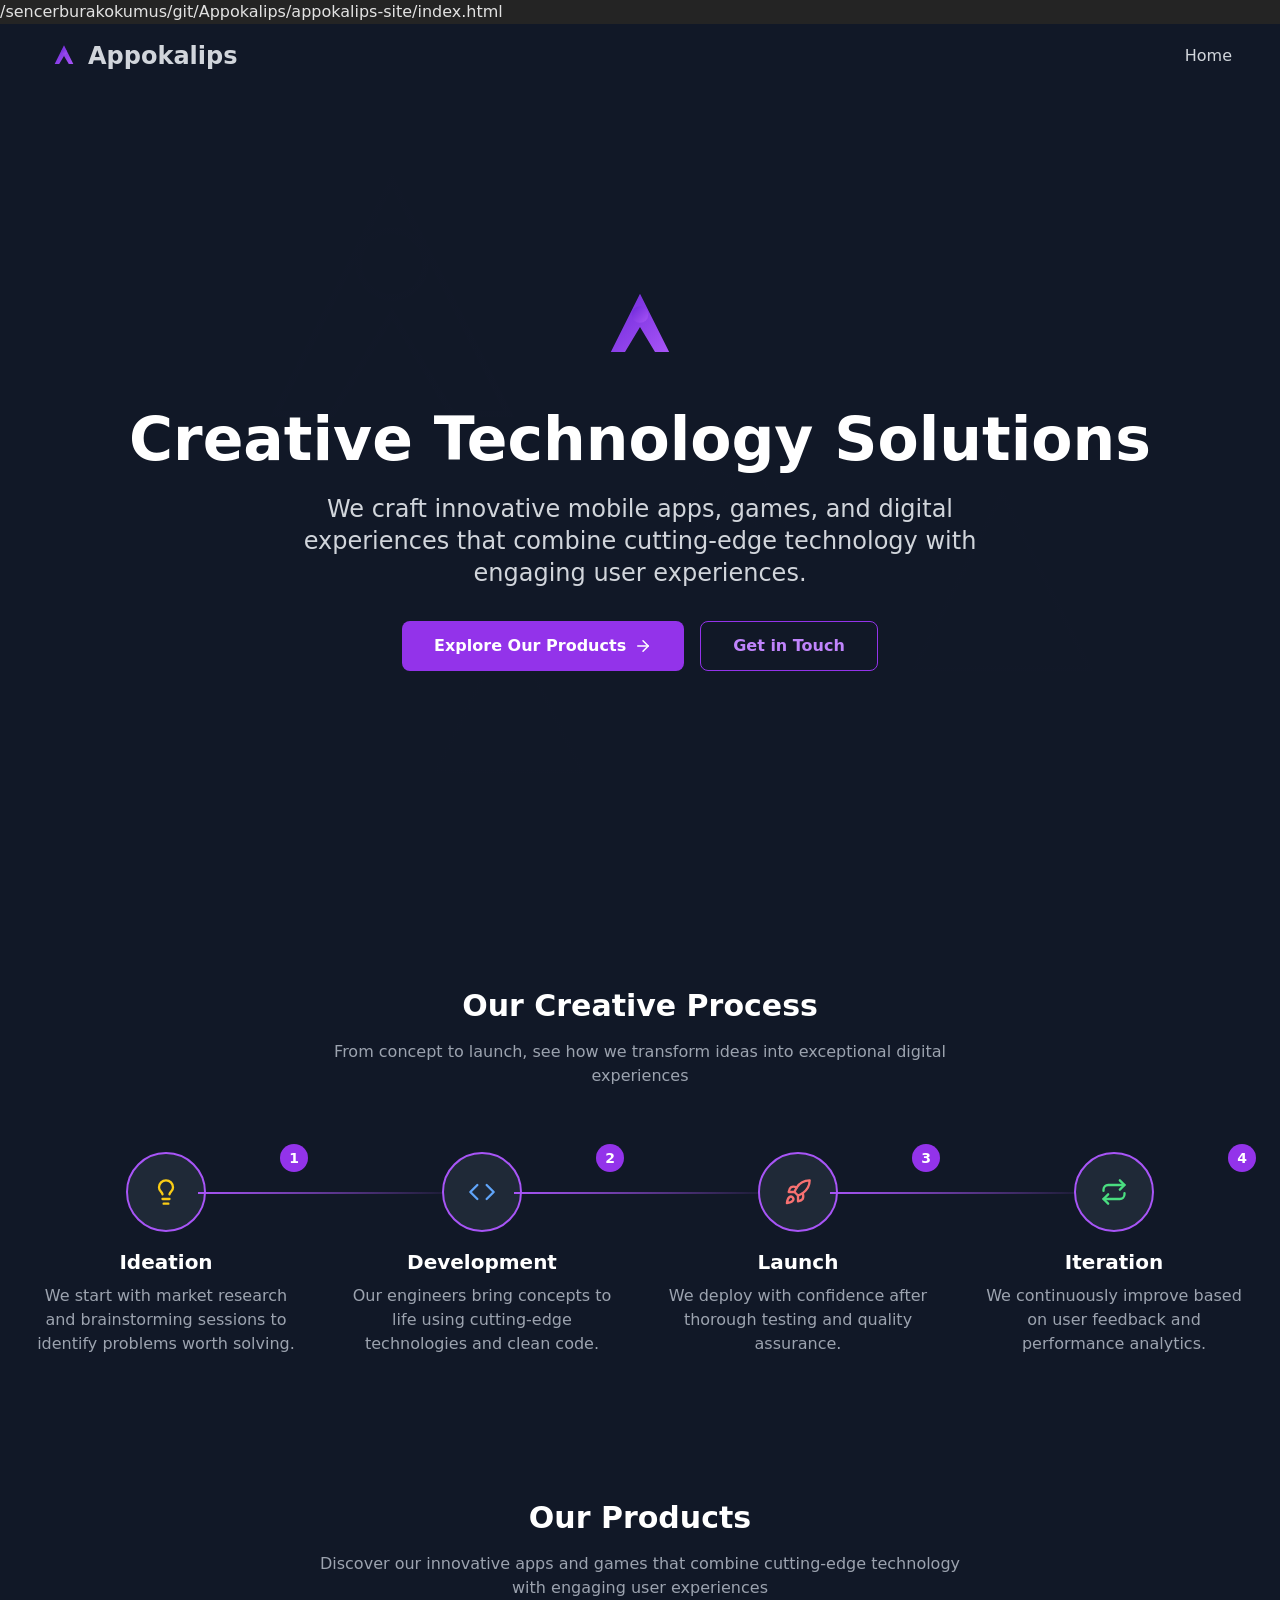
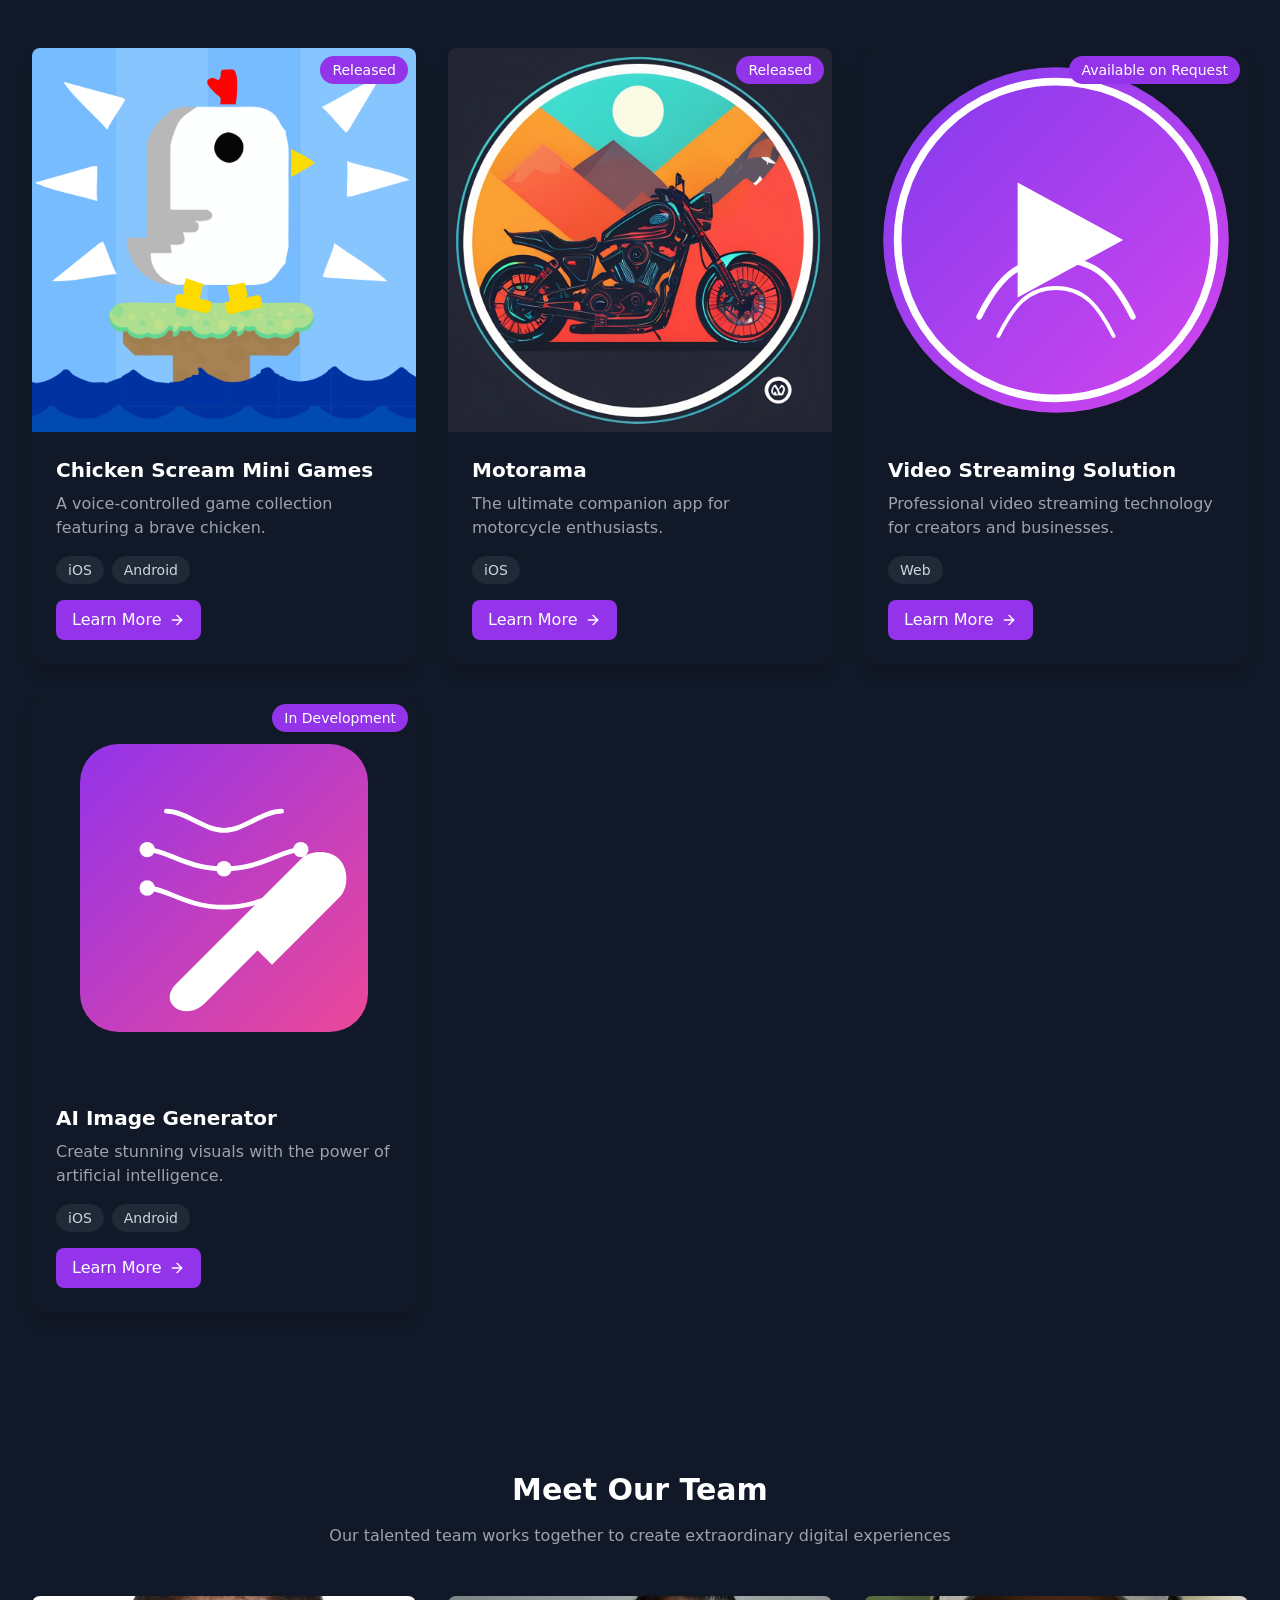
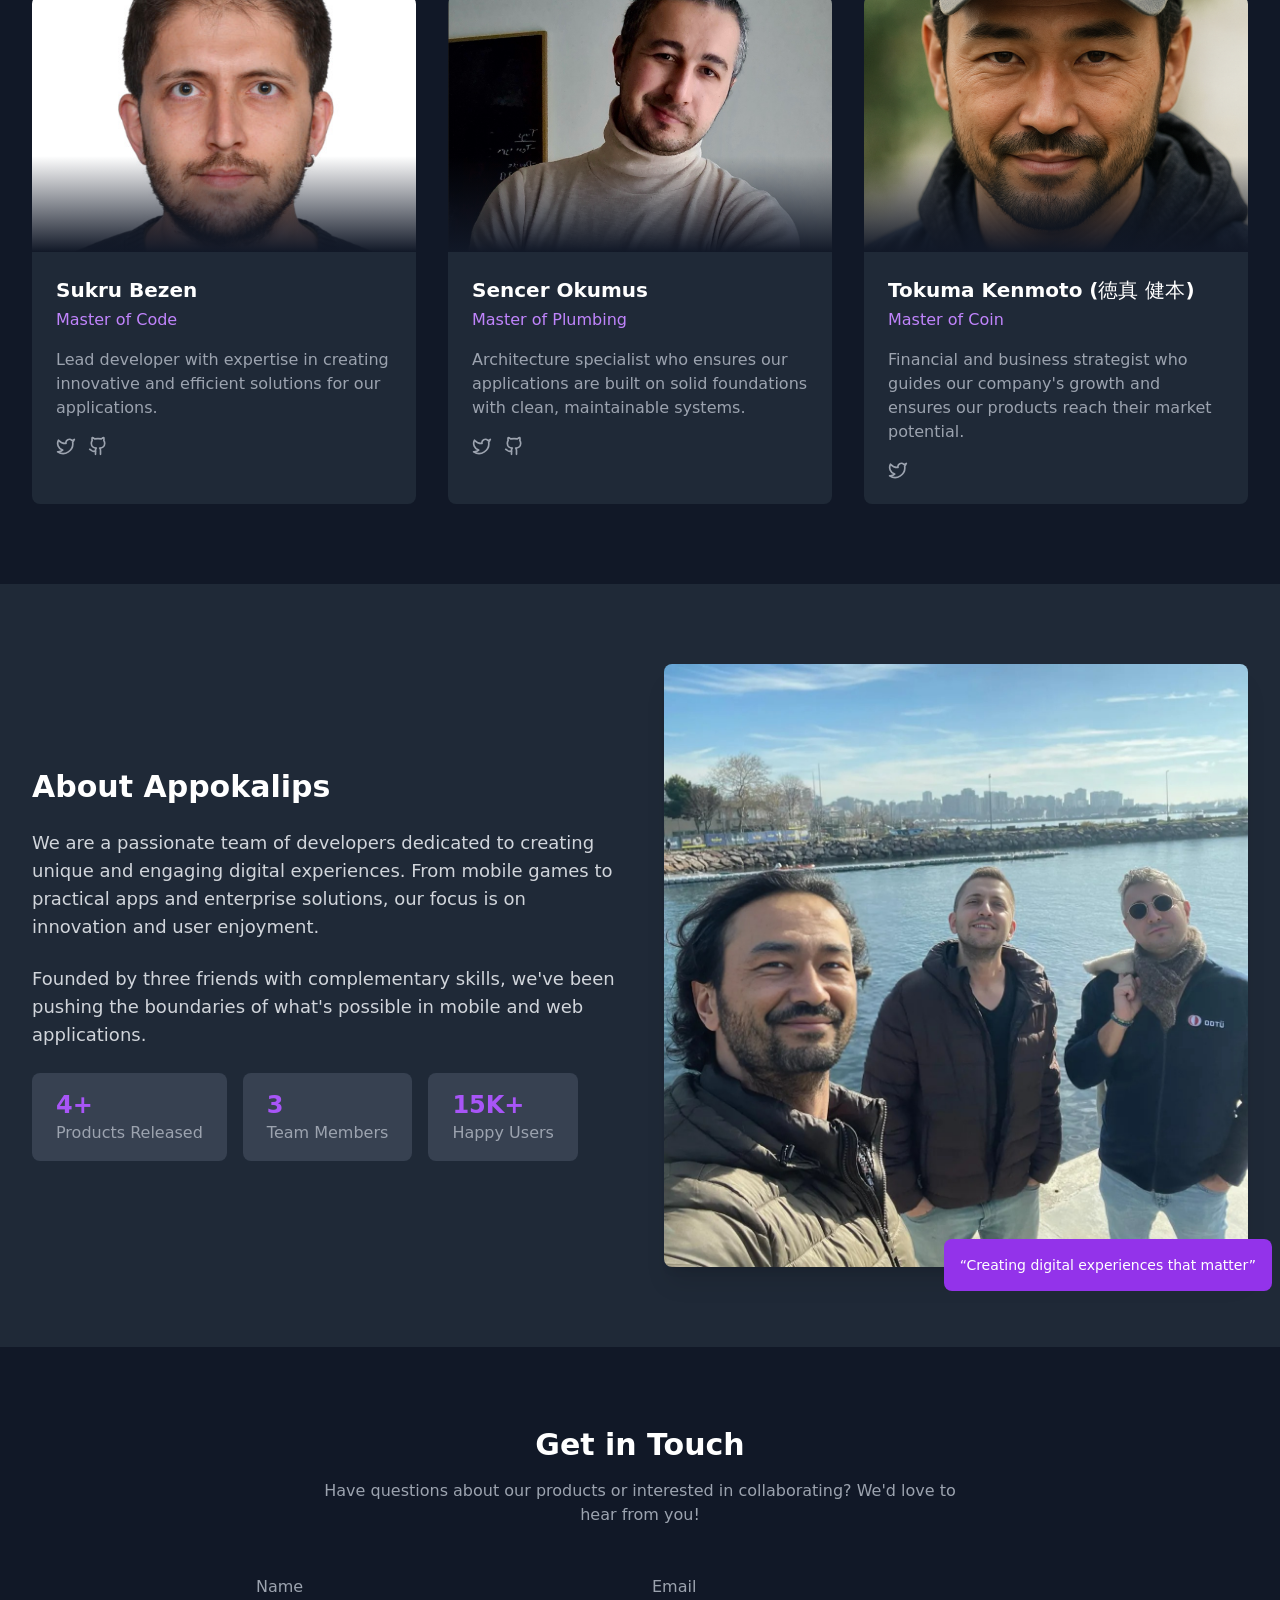
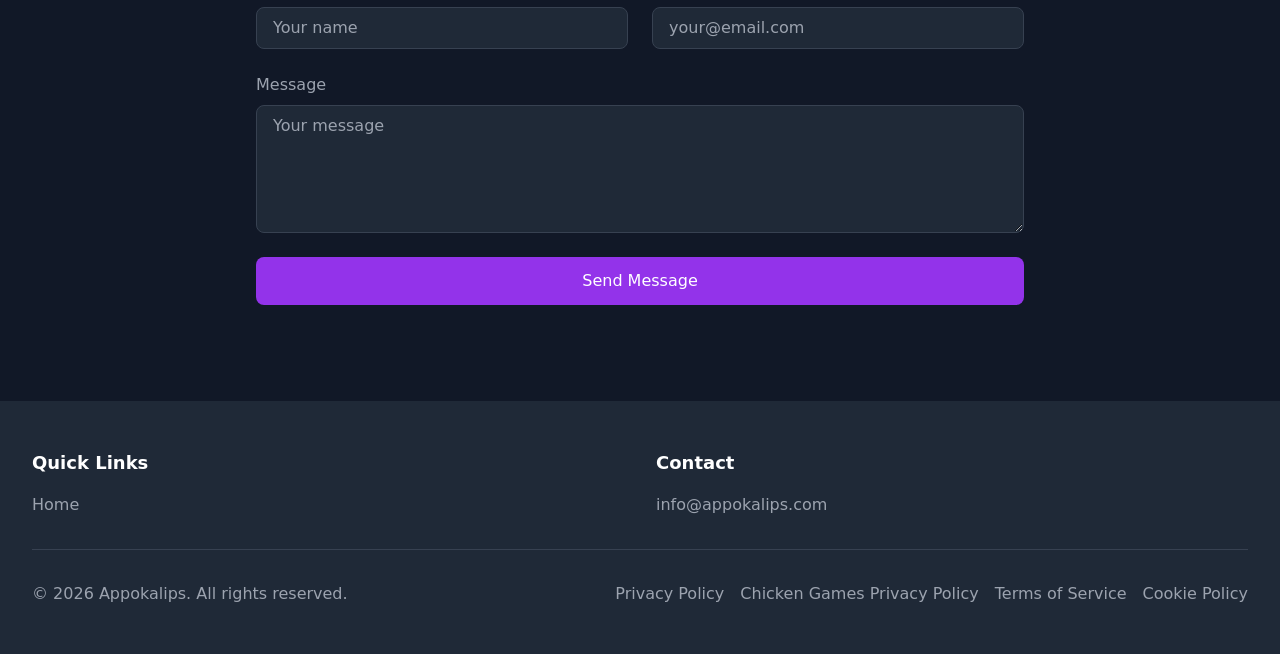
<file: index.html>
/sencerburakokumus/git/Appokalips/appokalips-site/index.html
<!doctype html>
<html lang="en">

<head>
  <meta charset="UTF-8" />
  <link rel="icon" type="image/svg+xml" href="/favicon.svg" />
  <link rel="apple-touch-icon" href="/apple-touch-icon.png" />
  <meta name="viewport" content="width=device-width, initial-scale=1.0" />
  <title>Appokalips | Creative Technology Solutions</title>
  <meta name="description"
    content="We craft innovative mobile apps, games, and digital experiences that combine cutting-edge technology with engaging user experiences." />
  <meta name="keywords"
    content="mobile apps, game development, technology, voice control games, Chicken Scream, Motorama, AI generation, video streaming" />
  <meta name="author" content="Appokalips" />
  <link rel="manifest" href="/manifest.json" />

  <!-- Open Graph / Facebook -->
  <meta property="og:type" content="website" />
  <meta property="og:url" content="https://appokalips.com/" />
  <meta property="og:title" content="Appokalips | Creative Technology Solutions" />
  <meta property="og:description"
    content="We craft innovative mobile apps, games, and digital experiences that combine cutting-edge technology with engaging user experiences." />
  <meta property="og:image" content="https://appokalips.com/og-image.png" />

  <!-- Twitter -->
  <meta property="twitter:card" content="summary_large_image" />
  <meta property="twitter:url" content="https://appokalips.com/" />
  <meta property="twitter:title" content="Appokalips | Creative Technology Solutions" />
  <meta property="twitter:description"
    content="We craft innovative mobile apps, games, and digital experiences that combine cutting-edge technology with engaging user experiences." />
  <meta property="twitter:image" content="https://appokalips.com/og-image.png" />

  <!-- Theme color for browser -->
  <meta name="theme-color" content="#6d28d9" />

  <!-- Script for GitHub Pages SPA routing -->
  <script type="text/javascript">
    // Single Page Apps for GitHub Pages
    // MIT License
    // https://github.com/rafgraph/spa-github-pages
    // This script checks to see if a redirect is present in the query string,
    // converts it back into the correct URL and adds it to the
    // browser's history using window.history.replaceState(...),
    // which won't cause the browser to attempt to load the new URL.
    // When the single page app is loaded further down, the router will
    // use this URL for routing instead.
    (function (l) {
      if (l.search[1] === '/') {
        var decoded = l.search.slice(1).split('&').map(function (s) {
          return s.replace(/~and~/g, '&')
        }).join('?');
        window.history.replaceState(null, null,
          l.pathname.slice(0, -1) + decoded + l.hash
        );
      }
    }(window.location))
  </script>
  <script type="module" crossorigin src="/assets/index-CtcYbwNn.js"></script>
  <link rel="stylesheet" crossorigin href="/assets/index-BwpuL2U4.css">
</head>

<body>
  <div id="root"></div>
</body>

</html>
</file>
<file: assets/index-BwpuL2U4.css>
*,:before,:after{--tw-border-spacing-x: 0;--tw-border-spacing-y: 0;--tw-translate-x: 0;--tw-translate-y: 0;--tw-rotate: 0;--tw-skew-x: 0;--tw-skew-y: 0;--tw-scale-x: 1;--tw-scale-y: 1;--tw-pan-x: ;--tw-pan-y: ;--tw-pinch-zoom: ;--tw-scroll-snap-strictness: proximity;--tw-gradient-from-position: ;--tw-gradient-via-position: ;--tw-gradient-to-position: ;--tw-ordinal: ;--tw-slashed-zero: ;--tw-numeric-figure: ;--tw-numeric-spacing: ;--tw-numeric-fraction: ;--tw-ring-inset: ;--tw-ring-offset-width: 0px;--tw-ring-offset-color: #fff;--tw-ring-color: rgb(59 130 246 / .5);--tw-ring-offset-shadow: 0 0 #0000;--tw-ring-shadow: 0 0 #0000;--tw-shadow: 0 0 #0000;--tw-shadow-colored: 0 0 #0000;--tw-blur: ;--tw-brightness: ;--tw-contrast: ;--tw-grayscale: ;--tw-hue-rotate: ;--tw-invert: ;--tw-saturate: ;--tw-sepia: ;--tw-drop-shadow: ;--tw-backdrop-blur: ;--tw-backdrop-brightness: ;--tw-backdrop-contrast: ;--tw-backdrop-grayscale: ;--tw-backdrop-hue-rotate: ;--tw-backdrop-invert: ;--tw-backdrop-opacity: ;--tw-backdrop-saturate: ;--tw-backdrop-sepia: ;--tw-contain-size: ;--tw-contain-layout: ;--tw-contain-paint: ;--tw-contain-style: }::backdrop{--tw-border-spacing-x: 0;--tw-border-spacing-y: 0;--tw-translate-x: 0;--tw-translate-y: 0;--tw-rotate: 0;--tw-skew-x: 0;--tw-skew-y: 0;--tw-scale-x: 1;--tw-scale-y: 1;--tw-pan-x: ;--tw-pan-y: ;--tw-pinch-zoom: ;--tw-scroll-snap-strictness: proximity;--tw-gradient-from-position: ;--tw-gradient-via-position: ;--tw-gradient-to-position: ;--tw-ordinal: ;--tw-slashed-zero: ;--tw-numeric-figure: ;--tw-numeric-spacing: ;--tw-numeric-fraction: ;--tw-ring-inset: ;--tw-ring-offset-width: 0px;--tw-ring-offset-color: #fff;--tw-ring-color: rgb(59 130 246 / .5);--tw-ring-offset-shadow: 0 0 #0000;--tw-ring-shadow: 0 0 #0000;--tw-shadow: 0 0 #0000;--tw-shadow-colored: 0 0 #0000;--tw-blur: ;--tw-brightness: ;--tw-contrast: ;--tw-grayscale: ;--tw-hue-rotate: ;--tw-invert: ;--tw-saturate: ;--tw-sepia: ;--tw-drop-shadow: ;--tw-backdrop-blur: ;--tw-backdrop-brightness: ;--tw-backdrop-contrast: ;--tw-backdrop-grayscale: ;--tw-backdrop-hue-rotate: ;--tw-backdrop-invert: ;--tw-backdrop-opacity: ;--tw-backdrop-saturate: ;--tw-backdrop-sepia: ;--tw-contain-size: ;--tw-contain-layout: ;--tw-contain-paint: ;--tw-contain-style: }*,:before,:after{box-sizing:border-box;border-width:0;border-style:solid;border-color:#e5e7eb}:before,:after{--tw-content: ""}html,:host{line-height:1.5;-webkit-text-size-adjust:100%;-moz-tab-size:4;-o-tab-size:4;tab-size:4;font-family:ui-sans-serif,system-ui,sans-serif,"Apple Color Emoji","Segoe UI Emoji",Segoe UI Symbol,"Noto Color Emoji";font-feature-settings:normal;font-variation-settings:normal;-webkit-tap-highlight-color:transparent}body{margin:0;line-height:inherit}hr{height:0;color:inherit;border-top-width:1px}abbr:where([title]){-webkit-text-decoration:underline dotted;text-decoration:underline dotted}h1,h2,h3,h4,h5,h6{font-size:inherit;font-weight:inherit}a{color:inherit;text-decoration:inherit}b,strong{font-weight:bolder}code,kbd,samp,pre{font-family:ui-monospace,SFMono-Regular,Menlo,Monaco,Consolas,Liberation Mono,Courier New,monospace;font-feature-settings:normal;font-variation-settings:normal;font-size:1em}small{font-size:80%}sub,sup{font-size:75%;line-height:0;position:relative;vertical-align:baseline}sub{bottom:-.25em}sup{top:-.5em}table{text-indent:0;border-color:inherit;border-collapse:collapse}button,input,optgroup,select,textarea{font-family:inherit;font-feature-settings:inherit;font-variation-settings:inherit;font-size:100%;font-weight:inherit;line-height:inherit;letter-spacing:inherit;color:inherit;margin:0;padding:0}button,select{text-transform:none}button,input:where([type=button]),input:where([type=reset]),input:where([type=submit]){-webkit-appearance:button;background-color:transparent;background-image:none}:-moz-focusring{outline:auto}:-moz-ui-invalid{box-shadow:none}progress{vertical-align:baseline}::-webkit-inner-spin-button,::-webkit-outer-spin-button{height:auto}[type=search]{-webkit-appearance:textfield;outline-offset:-2px}::-webkit-search-decoration{-webkit-appearance:none}::-webkit-file-upload-button{-webkit-appearance:button;font:inherit}summary{display:list-item}blockquote,dl,dd,h1,h2,h3,h4,h5,h6,hr,figure,p,pre{margin:0}fieldset{margin:0;padding:0}legend{padding:0}ol,ul,menu{list-style:none;margin:0;padding:0}dialog{padding:0}textarea{resize:vertical}input::-moz-placeholder,textarea::-moz-placeholder{opacity:1;color:#9ca3af}input::placeholder,textarea::placeholder{opacity:1;color:#9ca3af}button,[role=button]{cursor:pointer}:disabled{cursor:default}img,svg,video,canvas,audio,iframe,embed,object{display:block;vertical-align:middle}img,video{max-width:100%;height:auto}[hidden]:where(:not([hidden=until-found])){display:none}.invisible{visibility:hidden}.fixed{position:fixed}.absolute{position:absolute}.relative{position:relative}.inset-0{top:0;right:0;bottom:0;left:0}.-bottom-6{bottom:-1.5rem}.-right-2{right:-.5rem}.-right-6{right:-1.5rem}.-top-2{top:-.5rem}.bottom-0{bottom:0}.bottom-\[10\%\]{bottom:10%}.bottom-\[20\%\]{bottom:20%}.bottom-full{bottom:100%}.left-0{left:0}.left-1\/2{left:50%}.left-\[15\%\]{left:15%}.left-\[30\%\]{left:30%}.left-\[calc\(50\%\+2rem\)\]{left:calc(50% + 2rem)}.right-0{right:0}.right-2{right:.5rem}.right-\[10\%\]{right:10%}.right-\[35\%\]{right:35%}.top-10{top:2.5rem}.top-2{top:.5rem}.top-\[10\%\]{top:10%}.top-\[40\%\]{top:40%}.z-0{z-index:0}.z-10{z-index:10}.z-50{z-index:50}.mx-auto{margin-left:auto;margin-right:auto}.mb-1{margin-bottom:.25rem}.mb-12{margin-bottom:3rem}.mb-16{margin-bottom:4rem}.mb-2{margin-bottom:.5rem}.mb-3{margin-bottom:.75rem}.mb-4{margin-bottom:1rem}.mb-6{margin-bottom:1.5rem}.mb-8{margin-bottom:2rem}.ml-2{margin-left:.5rem}.mr-2{margin-right:.5rem}.mt-1{margin-top:.25rem}.mt-12{margin-top:3rem}.mt-4{margin-top:1rem}.mt-8{margin-top:2rem}.block{display:block}.flex{display:flex}.grid{display:grid}.hidden{display:none}.h-0\.5{height:.125rem}.h-16{height:4rem}.h-20{height:5rem}.h-24{height:6rem}.h-32{height:8rem}.h-64{height:16rem}.h-7{height:1.75rem}.h-\[60vh\]{height:60vh}.h-full{height:100%}.min-h-\[400px\]{min-height:400px}.min-h-screen{min-height:100vh}.w-20{width:5rem}.w-7{width:1.75rem}.w-fit{width:-moz-fit-content;width:fit-content}.w-full{width:100%}.max-w-2xl{max-width:42rem}.max-w-3xl{max-width:48rem}.max-w-4xl{max-width:56rem}.max-w-5xl{max-width:64rem}.max-w-7xl{max-width:80rem}.max-w-none{max-width:none}.max-w-xs{max-width:20rem}.flex-shrink-0{flex-shrink:0}.-translate-x-1\/2{--tw-translate-x: -50%;transform:translate(var(--tw-translate-x),var(--tw-translate-y)) rotate(var(--tw-rotate)) skew(var(--tw-skew-x)) skewY(var(--tw-skew-y)) scaleX(var(--tw-scale-x)) scaleY(var(--tw-scale-y))}.transform{transform:translate(var(--tw-translate-x),var(--tw-translate-y)) rotate(var(--tw-rotate)) skew(var(--tw-skew-x)) skewY(var(--tw-skew-y)) scaleX(var(--tw-scale-x)) scaleY(var(--tw-scale-y))}.animate-float-medium{animation:float 15s ease-in-out infinite}@keyframes float{0%,to{transform:translateY(0)}50%{transform:translateY(-20px)}}.animate-float-slow{animation:float 20s ease-in-out infinite}@keyframes floatReverse{0%,to{transform:translateY(0)}50%{transform:translateY(20px)}}.animate-float-slow-reverse{animation:floatReverse 25s ease-in-out infinite}@keyframes pulse{50%{opacity:.5}}.animate-pulse-slow{animation:pulse 3s cubic-bezier(.4,0,.6,1) infinite}@keyframes spin{to{transform:rotate(360deg)}}.animate-spin-very-slow{animation:spin 30s linear infinite}.cursor-not-allowed{cursor:not-allowed}.list-disc{list-style-type:disc}.grid-cols-1{grid-template-columns:repeat(1,minmax(0,1fr))}.flex-col{flex-direction:column}.flex-wrap{flex-wrap:wrap}.items-start{align-items:flex-start}.items-center{align-items:center}.justify-center{justify-content:center}.justify-between{justify-content:space-between}.gap-12{gap:3rem}.gap-2{gap:.5rem}.gap-4{gap:1rem}.gap-6{gap:1.5rem}.gap-8{gap:2rem}.space-x-2>:not([hidden])~:not([hidden]){--tw-space-x-reverse: 0;margin-right:calc(.5rem * var(--tw-space-x-reverse));margin-left:calc(.5rem * calc(1 - var(--tw-space-x-reverse)))}.space-x-3>:not([hidden])~:not([hidden]){--tw-space-x-reverse: 0;margin-right:calc(.75rem * var(--tw-space-x-reverse));margin-left:calc(.75rem * calc(1 - var(--tw-space-x-reverse)))}.space-x-4>:not([hidden])~:not([hidden]){--tw-space-x-reverse: 0;margin-right:calc(1rem * var(--tw-space-x-reverse));margin-left:calc(1rem * calc(1 - var(--tw-space-x-reverse)))}.space-y-1>:not([hidden])~:not([hidden]){--tw-space-y-reverse: 0;margin-top:calc(.25rem * calc(1 - var(--tw-space-y-reverse)));margin-bottom:calc(.25rem * var(--tw-space-y-reverse))}.space-y-2>:not([hidden])~:not([hidden]){--tw-space-y-reverse: 0;margin-top:calc(.5rem * calc(1 - var(--tw-space-y-reverse)));margin-bottom:calc(.5rem * var(--tw-space-y-reverse))}.space-y-3>:not([hidden])~:not([hidden]){--tw-space-y-reverse: 0;margin-top:calc(.75rem * calc(1 - var(--tw-space-y-reverse)));margin-bottom:calc(.75rem * var(--tw-space-y-reverse))}.space-y-4>:not([hidden])~:not([hidden]){--tw-space-y-reverse: 0;margin-top:calc(1rem * calc(1 - var(--tw-space-y-reverse)));margin-bottom:calc(1rem * var(--tw-space-y-reverse))}.space-y-6>:not([hidden])~:not([hidden]){--tw-space-y-reverse: 0;margin-top:calc(1.5rem * calc(1 - var(--tw-space-y-reverse)));margin-bottom:calc(1.5rem * var(--tw-space-y-reverse))}.space-y-8>:not([hidden])~:not([hidden]){--tw-space-y-reverse: 0;margin-top:calc(2rem * calc(1 - var(--tw-space-y-reverse)));margin-bottom:calc(2rem * var(--tw-space-y-reverse))}.overflow-hidden{overflow:hidden}.whitespace-nowrap{white-space:nowrap}.whitespace-pre-line{white-space:pre-line}.rounded{border-radius:.25rem}.rounded-full{border-radius:9999px}.rounded-lg{border-radius:.5rem}.rounded-md{border-radius:.375rem}.border{border-width:1px}.border-2{border-width:2px}.border-t{border-top-width:1px}.border-gray-700{--tw-border-opacity: 1;border-color:rgb(55 65 81 / var(--tw-border-opacity, 1))}.border-purple-500{--tw-border-opacity: 1;border-color:rgb(168 85 247 / var(--tw-border-opacity, 1))}.border-purple-600{--tw-border-opacity: 1;border-color:rgb(147 51 234 / var(--tw-border-opacity, 1))}.border-purple-900\/30{border-color:#581c874d}.bg-gray-700{--tw-bg-opacity: 1;background-color:rgb(55 65 81 / var(--tw-bg-opacity, 1))}.bg-gray-800{--tw-bg-opacity: 1;background-color:rgb(31 41 55 / var(--tw-bg-opacity, 1))}.bg-gray-900{--tw-bg-opacity: 1;background-color:rgb(17 24 39 / var(--tw-bg-opacity, 1))}.bg-gray-900\/95{background-color:#111827f2}.bg-green-900\/50{background-color:#14532d80}.bg-purple-600{--tw-bg-opacity: 1;background-color:rgb(147 51 234 / var(--tw-bg-opacity, 1))}.bg-purple-900{--tw-bg-opacity: 1;background-color:rgb(88 28 135 / var(--tw-bg-opacity, 1))}.bg-purple-900\/50{background-color:#581c8780}.bg-red-900\/50{background-color:#7f1d1d80}.bg-transparent{background-color:transparent}.bg-gradient-to-b{background-image:linear-gradient(to bottom,var(--tw-gradient-stops))}.bg-gradient-to-br{background-image:linear-gradient(to bottom right,var(--tw-gradient-stops))}.bg-gradient-to-r{background-image:linear-gradient(to right,var(--tw-gradient-stops))}.bg-gradient-to-t{background-image:linear-gradient(to top,var(--tw-gradient-stops))}.from-gray-800{--tw-gradient-from: #1f2937 var(--tw-gradient-from-position);--tw-gradient-to: rgb(31 41 55 / 0) var(--tw-gradient-to-position);--tw-gradient-stops: var(--tw-gradient-from), var(--tw-gradient-to)}.from-gray-900{--tw-gradient-from: #111827 var(--tw-gradient-from-position);--tw-gradient-to: rgb(17 24 39 / 0) var(--tw-gradient-to-position);--tw-gradient-stops: var(--tw-gradient-from), var(--tw-gradient-to)}.from-gray-900\/90{--tw-gradient-from: rgb(17 24 39 / .9) var(--tw-gradient-from-position);--tw-gradient-to: rgb(17 24 39 / 0) var(--tw-gradient-to-position);--tw-gradient-stops: var(--tw-gradient-from), var(--tw-gradient-to)}.from-purple-500{--tw-gradient-from: #a855f7 var(--tw-gradient-from-position);--tw-gradient-to: rgb(168 85 247 / 0) var(--tw-gradient-to-position);--tw-gradient-stops: var(--tw-gradient-from), var(--tw-gradient-to)}.from-purple-900\/90{--tw-gradient-from: rgb(88 28 135 / .9) var(--tw-gradient-from-position);--tw-gradient-to: rgb(88 28 135 / 0) var(--tw-gradient-to-position);--tw-gradient-stops: var(--tw-gradient-from), var(--tw-gradient-to)}.via-gray-900\/80{--tw-gradient-to: rgb(17 24 39 / 0) var(--tw-gradient-to-position);--tw-gradient-stops: var(--tw-gradient-from), rgb(17 24 39 / .8) var(--tw-gradient-via-position), var(--tw-gradient-to)}.to-gray-900{--tw-gradient-to: #111827 var(--tw-gradient-to-position)}.to-pink-900\/90{--tw-gradient-to: rgb(131 24 67 / .9) var(--tw-gradient-to-position)}.to-transparent{--tw-gradient-to: transparent var(--tw-gradient-to-position)}.object-cover{-o-object-fit:cover;object-fit:cover}.p-2{padding:.5rem}.p-3{padding:.75rem}.p-4{padding:1rem}.p-6{padding:1.5rem}.px-2{padding-left:.5rem;padding-right:.5rem}.px-3{padding-left:.75rem;padding-right:.75rem}.px-4{padding-left:1rem;padding-right:1rem}.px-6{padding-left:1.5rem;padding-right:1.5rem}.px-8{padding-left:2rem;padding-right:2rem}.py-1{padding-top:.25rem;padding-bottom:.25rem}.py-12{padding-top:3rem;padding-bottom:3rem}.py-16{padding-top:4rem;padding-bottom:4rem}.py-2{padding-top:.5rem;padding-bottom:.5rem}.py-20{padding-top:5rem;padding-bottom:5rem}.py-3{padding-top:.75rem;padding-bottom:.75rem}.py-4{padding-top:1rem;padding-bottom:1rem}.py-8{padding-top:2rem;padding-bottom:2rem}.pb-3{padding-bottom:.75rem}.pl-4{padding-left:1rem}.pl-6{padding-left:1.5rem}.pt-16{padding-top:4rem}.pt-2{padding-top:.5rem}.pt-8{padding-top:2rem}.text-center{text-align:center}.text-2xl{font-size:1.5rem;line-height:2rem}.text-3xl{font-size:1.875rem;line-height:2.25rem}.text-4xl{font-size:2.25rem;line-height:2.5rem}.text-lg{font-size:1.125rem;line-height:1.75rem}.text-sm{font-size:.875rem;line-height:1.25rem}.text-xl{font-size:1.25rem;line-height:1.75rem}.font-bold{font-weight:700}.font-medium{font-weight:500}.font-semibold{font-weight:600}.italic{font-style:italic}.text-blue-400{--tw-text-opacity: 1;color:rgb(96 165 250 / var(--tw-text-opacity, 1))}.text-gray-300{--tw-text-opacity: 1;color:rgb(209 213 219 / var(--tw-text-opacity, 1))}.text-gray-400{--tw-text-opacity: 1;color:rgb(156 163 175 / var(--tw-text-opacity, 1))}.text-green-200{--tw-text-opacity: 1;color:rgb(187 247 208 / var(--tw-text-opacity, 1))}.text-green-400{--tw-text-opacity: 1;color:rgb(74 222 128 / var(--tw-text-opacity, 1))}.text-purple-400{--tw-text-opacity: 1;color:rgb(192 132 252 / var(--tw-text-opacity, 1))}.text-purple-500{--tw-text-opacity: 1;color:rgb(168 85 247 / var(--tw-text-opacity, 1))}.text-purple-600{--tw-text-opacity: 1;color:rgb(147 51 234 / var(--tw-text-opacity, 1))}.text-purple-700{--tw-text-opacity: 1;color:rgb(126 34 206 / var(--tw-text-opacity, 1))}.text-red-200{--tw-text-opacity: 1;color:rgb(254 202 202 / var(--tw-text-opacity, 1))}.text-red-400{--tw-text-opacity: 1;color:rgb(248 113 113 / var(--tw-text-opacity, 1))}.text-white{--tw-text-opacity: 1;color:rgb(255 255 255 / var(--tw-text-opacity, 1))}.text-yellow-400{--tw-text-opacity: 1;color:rgb(250 204 21 / var(--tw-text-opacity, 1))}.opacity-10{opacity:.1}.opacity-15{opacity:.15}.opacity-20{opacity:.2}.opacity-75{opacity:.75}.shadow-lg{--tw-shadow: 0 10px 15px -3px rgb(0 0 0 / .1), 0 4px 6px -4px rgb(0 0 0 / .1);--tw-shadow-colored: 0 10px 15px -3px var(--tw-shadow-color), 0 4px 6px -4px var(--tw-shadow-color);box-shadow:var(--tw-ring-offset-shadow, 0 0 #0000),var(--tw-ring-shadow, 0 0 #0000),var(--tw-shadow)}.shadow-xl{--tw-shadow: 0 20px 25px -5px rgb(0 0 0 / .1), 0 8px 10px -6px rgb(0 0 0 / .1);--tw-shadow-colored: 0 20px 25px -5px var(--tw-shadow-color), 0 8px 10px -6px var(--tw-shadow-color);box-shadow:var(--tw-ring-offset-shadow, 0 0 #0000),var(--tw-ring-shadow, 0 0 #0000),var(--tw-shadow)}.outline{outline-style:solid}.backdrop-blur-sm{--tw-backdrop-blur: blur(4px);-webkit-backdrop-filter:var(--tw-backdrop-blur) var(--tw-backdrop-brightness) var(--tw-backdrop-contrast) var(--tw-backdrop-grayscale) var(--tw-backdrop-hue-rotate) var(--tw-backdrop-invert) var(--tw-backdrop-opacity) var(--tw-backdrop-saturate) var(--tw-backdrop-sepia);backdrop-filter:var(--tw-backdrop-blur) var(--tw-backdrop-brightness) var(--tw-backdrop-contrast) var(--tw-backdrop-grayscale) var(--tw-backdrop-hue-rotate) var(--tw-backdrop-invert) var(--tw-backdrop-opacity) var(--tw-backdrop-saturate) var(--tw-backdrop-sepia)}.transition-all{transition-property:all;transition-timing-function:cubic-bezier(.4,0,.2,1);transition-duration:.15s}.transition-colors{transition-property:color,background-color,border-color,text-decoration-color,fill,stroke;transition-timing-function:cubic-bezier(.4,0,.2,1);transition-duration:.15s}.duration-200{transition-duration:.2s}.duration-300{transition-duration:.3s}:root{font-family:Inter,system-ui,Avenir,Helvetica,Arial,sans-serif;line-height:1.5;font-weight:400;color-scheme:light dark;color:#ffffffde;background-color:#242424;font-synthesis:none;text-rendering:optimizeLegibility;-webkit-font-smoothing:antialiased;-moz-osx-font-smoothing:grayscale}.animate-on-scroll{opacity:0;transform:translateY(20px);transition:all .6s ease-out}.animate-in{opacity:1;transform:translateY(0)}.animate-on-scroll:nth-child(1){transition-delay:.1s}.animate-on-scroll:nth-child(2){transition-delay:.2s}.animate-on-scroll:nth-child(3){transition-delay:.3s}.animate-on-scroll:nth-child(4){transition-delay:.4s}@keyframes gradientFlow{0%{background-position:0% 50%}50%{background-position:100% 50%}to{background-position:0% 50%}}.gradient-animate{background-size:200% 200%;animation:gradientFlow 15s ease infinite}.hover-lift{transition:transform .2s ease-out}.hover-lift:hover{transform:translateY(-4px)}html{scroll-behavior:smooth}::-webkit-scrollbar{width:8px}::-webkit-scrollbar-track{background:#1a1a1a}::-webkit-scrollbar-thumb{background:#4c1d95;border-radius:4px}::-webkit-scrollbar-thumb:hover{background:#6d28d9}.hover\:-translate-y-2:hover{--tw-translate-y: -.5rem;transform:translate(var(--tw-translate-x),var(--tw-translate-y)) rotate(var(--tw-rotate)) skew(var(--tw-skew-x)) skewY(var(--tw-skew-y)) scaleX(var(--tw-scale-x)) scaleY(var(--tw-scale-y))}.hover\:bg-gray-700:hover{--tw-bg-opacity: 1;background-color:rgb(55 65 81 / var(--tw-bg-opacity, 1))}.hover\:bg-gray-800:hover{--tw-bg-opacity: 1;background-color:rgb(31 41 55 / var(--tw-bg-opacity, 1))}.hover\:bg-purple-700:hover{--tw-bg-opacity: 1;background-color:rgb(126 34 206 / var(--tw-bg-opacity, 1))}.hover\:text-white:hover{--tw-text-opacity: 1;color:rgb(255 255 255 / var(--tw-text-opacity, 1))}.focus\:border-purple-500:focus{--tw-border-opacity: 1;border-color:rgb(168 85 247 / var(--tw-border-opacity, 1))}.focus\:outline-none:focus{outline:2px solid transparent;outline-offset:2px}@media (min-width: 640px){.sm\:flex-row{flex-direction:row}.sm\:px-6{padding-left:1.5rem;padding-right:1.5rem}.sm\:text-2xl{font-size:1.5rem;line-height:2rem}.sm\:text-6xl{font-size:3.75rem;line-height:1}}@media (min-width: 768px){.md\:mt-0{margin-top:0}.md\:block{display:block}.md\:flex{display:flex}.md\:hidden{display:none}.md\:grid-cols-2{grid-template-columns:repeat(2,minmax(0,1fr))}.md\:grid-cols-3{grid-template-columns:repeat(3,minmax(0,1fr))}.md\:grid-cols-4{grid-template-columns:repeat(4,minmax(0,1fr))}.md\:flex-row{flex-direction:row}.md\:text-2xl{font-size:1.5rem;line-height:2rem}.md\:text-6xl{font-size:3.75rem;line-height:1}}@media (min-width: 1024px){.lg\:col-span-2{grid-column:span 2 / span 2}.lg\:grid-cols-2{grid-template-columns:repeat(2,minmax(0,1fr))}.lg\:grid-cols-3{grid-template-columns:repeat(3,minmax(0,1fr))}.lg\:grid-cols-4{grid-template-columns:repeat(4,minmax(0,1fr))}.lg\:px-8{padding-left:2rem;padding-right:2rem}}
</file>
